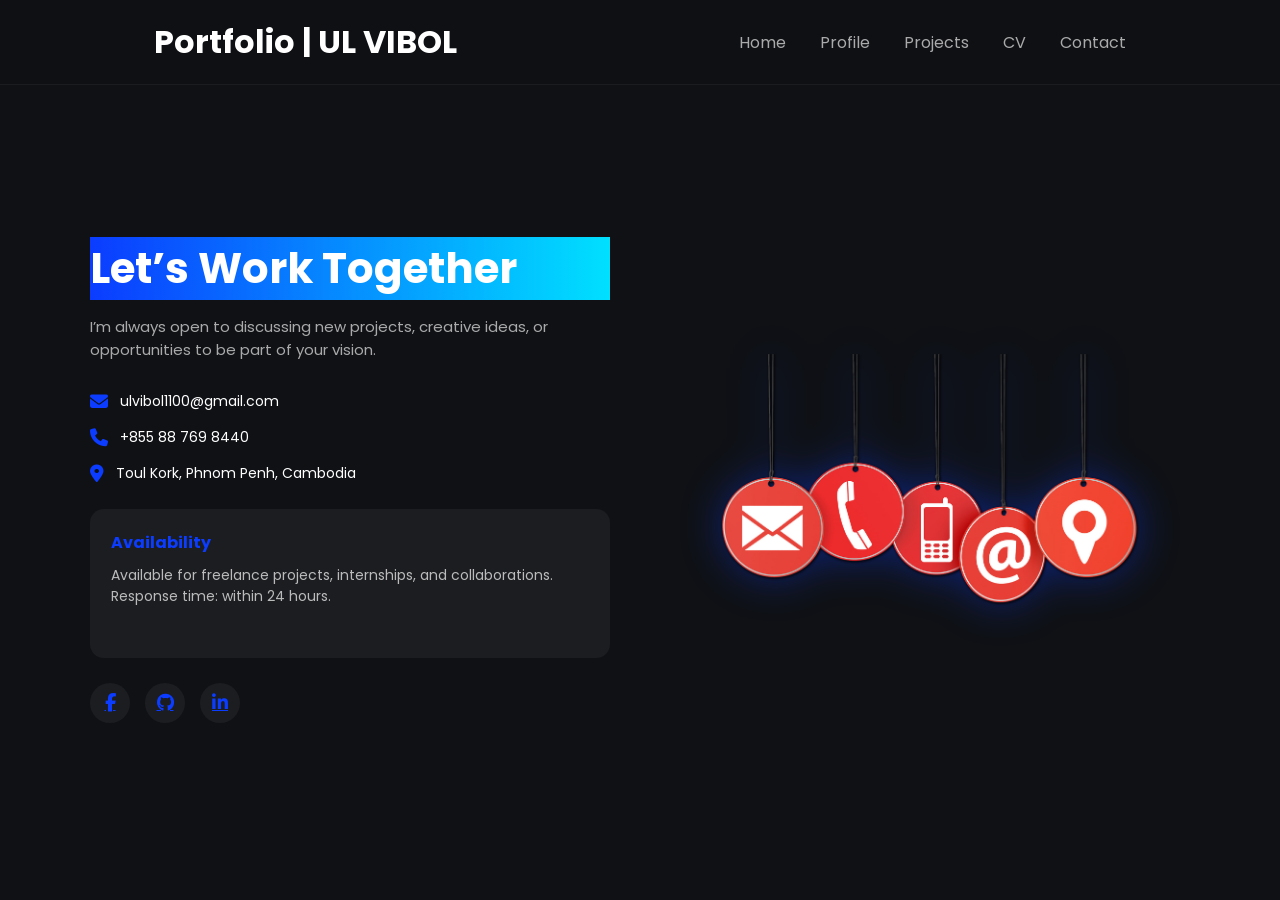
<file: contact.html>
<!doctype html>
<html lang="en">
  <head>
    <meta charset="UTF-8" />
    <meta name="viewport" content="width=device-width, initial-scale=1.0" />
    <title>Contact | Portfolio</title>

    <!-- Google Font -->
    <link
      href="https://fonts.googleapis.com/css2?family=Poppins:wght@300;400;600;700&display=swap"
      rel="stylesheet"
    />

    <!-- Font Awesome -->
    <link
      rel="stylesheet"
      href="https://cdnjs.cloudflare.com/ajax/libs/font-awesome/6.5.0/css/all.min.css"
    />

    <style>
      * {
        margin: 0;
        padding: 0;
        box-sizing: border-box;
      }

      body {
        font-family: "Poppins", sans-serif;
        background: #0f1115;
        color: #fff;
      }

      /* ===== NAVBAR ===== */
      header {
        position: fixed;
        top: 0;
        width: 100%;
        background: rgba(15, 17, 21, 0.85);
        backdrop-filter: blur(10px);
        border-bottom: 1px solid rgba(255, 255, 255, 0.05);
        z-index: 1000;
      }

      .nav {
        max-width: 1100px;
        margin: auto;
        padding: 18px 5%;
        display: flex;
        justify-content: space-between;
        align-items: center;
      }

      .nav a {
        color: #aaa;
        text-decoration: none;
        margin-left: 30px;
        transition: 0.3s;
      }

      .nav a:hover {
        color: #0b3cff;
      }

      /* ===== CONTACT ===== */
      .contact {
        min-height: 100vh;
        padding: 140px 5% 80px;
        display: flex;
        justify-content: center;
        align-items: center;
      }

      .contact-container {
        max-width: 1100px;
        width: 100%;
        display: grid;
        grid-template-columns: 1fr 1fr;
        gap: 60px;
        animation: fadeUp 1.2s ease forwards;
      }

      /* ===== LEFT ===== */
      .contact-text h2 {
        font-size: 42px;
        margin-bottom: 15px;
        background: linear-gradient(90deg, #0b3cff, #00e0ff);
        -webkit-background-clip: text -webkit-text-fill-color transparent;
      }

      .contact-text p {
        color: #aaa;
        margin-bottom: 30px;
        font-size: 15px;
      }

      .contact-info {
        margin-bottom: 25px;
      }

      .contact-info div {
        display: flex;
        align-items: center;
        gap: 12px;
        margin-bottom: 15px;
        font-size: 14px;
      }

      .contact-info i {
        color: #0b3cff;
        font-size: 18px;
      }

      .contact-info a {
        color: #fff;
        text-decoration: none;
      }

      .contact-info a:hover {
        color: #0b3cff;
      }

      /* ===== EXTRA INFO ===== */
      .extra-info {
        background: rgba(255, 255, 255, 0.05);
        padding: 20px;
        border-radius: 14px;
        border: 1px solid transparent;
        animation: glowBorder 4s linear infinite;
      }

      .extra-info h4 {
        color: #0b3cff;
        margin-bottom: 10px;
      }

      .extra-info p {
        font-size: 14px;
        color: #bbb;
      }

      /* ===== SOCIAL ===== */
      .socials {
        margin-top: 25px;
        display: flex;
        gap: 15px;
      }

      .socials a {
        width: 40px;
        height: 40px;
        border-radius: 50%;
        background: rgba(255, 255, 255, 0.05);
        display: flex;
        align-items: center;
        justify-content: center;
        color: #0b3cff;
        font-size: 18px;
        transition: 0.3s;
      }

      .socials a:hover {
        background: #0b3cff;
        color: #fff;
        transform: translateY(-5px);
      }

      /* ===== RIGHT IMAGE ===== */
      .contact-img {
        display: flex;
        justify-content: center;
        align-items: center;
      }

      .contact-img img {
        max-width: 420px;
        width: 100%;
        animation: float 4s ease-in-out infinite;
        filter: drop-shadow(0 0 20px rgba(11, 60, 255, 0.4));
      }

      /* ===== ANIMATIONS ===== */
      @keyframes fadeUp {
        from {
          opacity: 0;
          transform: translateY(40px);
        }
        to {
          opacity: 1;
          transform: translateY(0);
        }
      }

      @keyframes float {
        0% {
          transform: translateY(0);
        }
        50% {
          transform: translateY(-18px);
        }
        100% {
          transform: translateY(0);
        }
      }

      @keyframes glowBorder {
        0% {
          border-color: #0b3cff;
        }
        50% {
          border-color: #00e0ff;
        }
        100% {
          border-color: #0b3cff;
        }
      }

      /* ===== RESPONSIVE ===== */
      @media (max-width: 900px) {
        .contact-container {
          grid-template-columns: 1fr;
          text-align: center;
        }

        .contact-info div {
          justify-content: center;
        }

        .socials {
          justify-content: center;
        }
      }
    </style>
  </head>

  <body>
    <!-- NAVBAR -->
    <header>
      <div class="nav">
        <h1>Portfolio | UL VIBOL</h1>
        <div>
          <a href="index.html">Home</a>
          <a href="profile.html">Profile</a>
          <a href="project.html">Projects</a>
          <a href="cv.html">CV</a>
          <a href="contact.html">Contact</a>
        </div>
      </div>
    </header>

    <!-- CONTACT -->
    <section class="contact">
      <div class="contact-container">
        <!-- LEFT -->
        <div class="contact-text">
          <h2>Let’s Work Together</h2>
          <p>
            I’m always open to discussing new projects, creative ideas, or
            opportunities to be part of your vision.
          </p>

          <div class="contact-info">
            <div>
              <i class="fas fa-envelope"></i>
              <a href="mailto:ulvibol1100@gmail.com">ulvibol1100@gmail.com</a>
            </div>
            <div>
              <i class="fas fa-phone"></i>
              <span>+855 88 769 8440</span>
            </div>
            <div>
              <i class="fas fa-location-dot"></i>
              <span>Toul Kork, Phnom Penh, Cambodia</span>
            </div>
          </div>

          <div class="extra-info">
            <h4>Availability</h4>
            <p>
              Available for freelance projects, internships, and collaborations.
              Response time: within 24 hours.
            </p>
          </div>

          <div class="socials">
            <a href="https://www.facebook.com/ul.vibol.303724"
              ><i class="fab fa-facebook-f"></i
            ></a>
            <a href="https://github.com/ulvibol1100-max"
              ><i class="fab fa-github"></i
            ></a>
            <a href="https://www.linkedin.com/in/vibol-ul-2524b1372/"
              ><i class="fab fa-linkedin-in"></i
            ></a>
          </div>
        </div>

        <!-- RIGHT -->
        <div class="contact-img">
          <img src="/img/contact.png" alt="Contact Illustration" />
        </div>
      </div>
    </section>
  </body>
</html>
</file>
